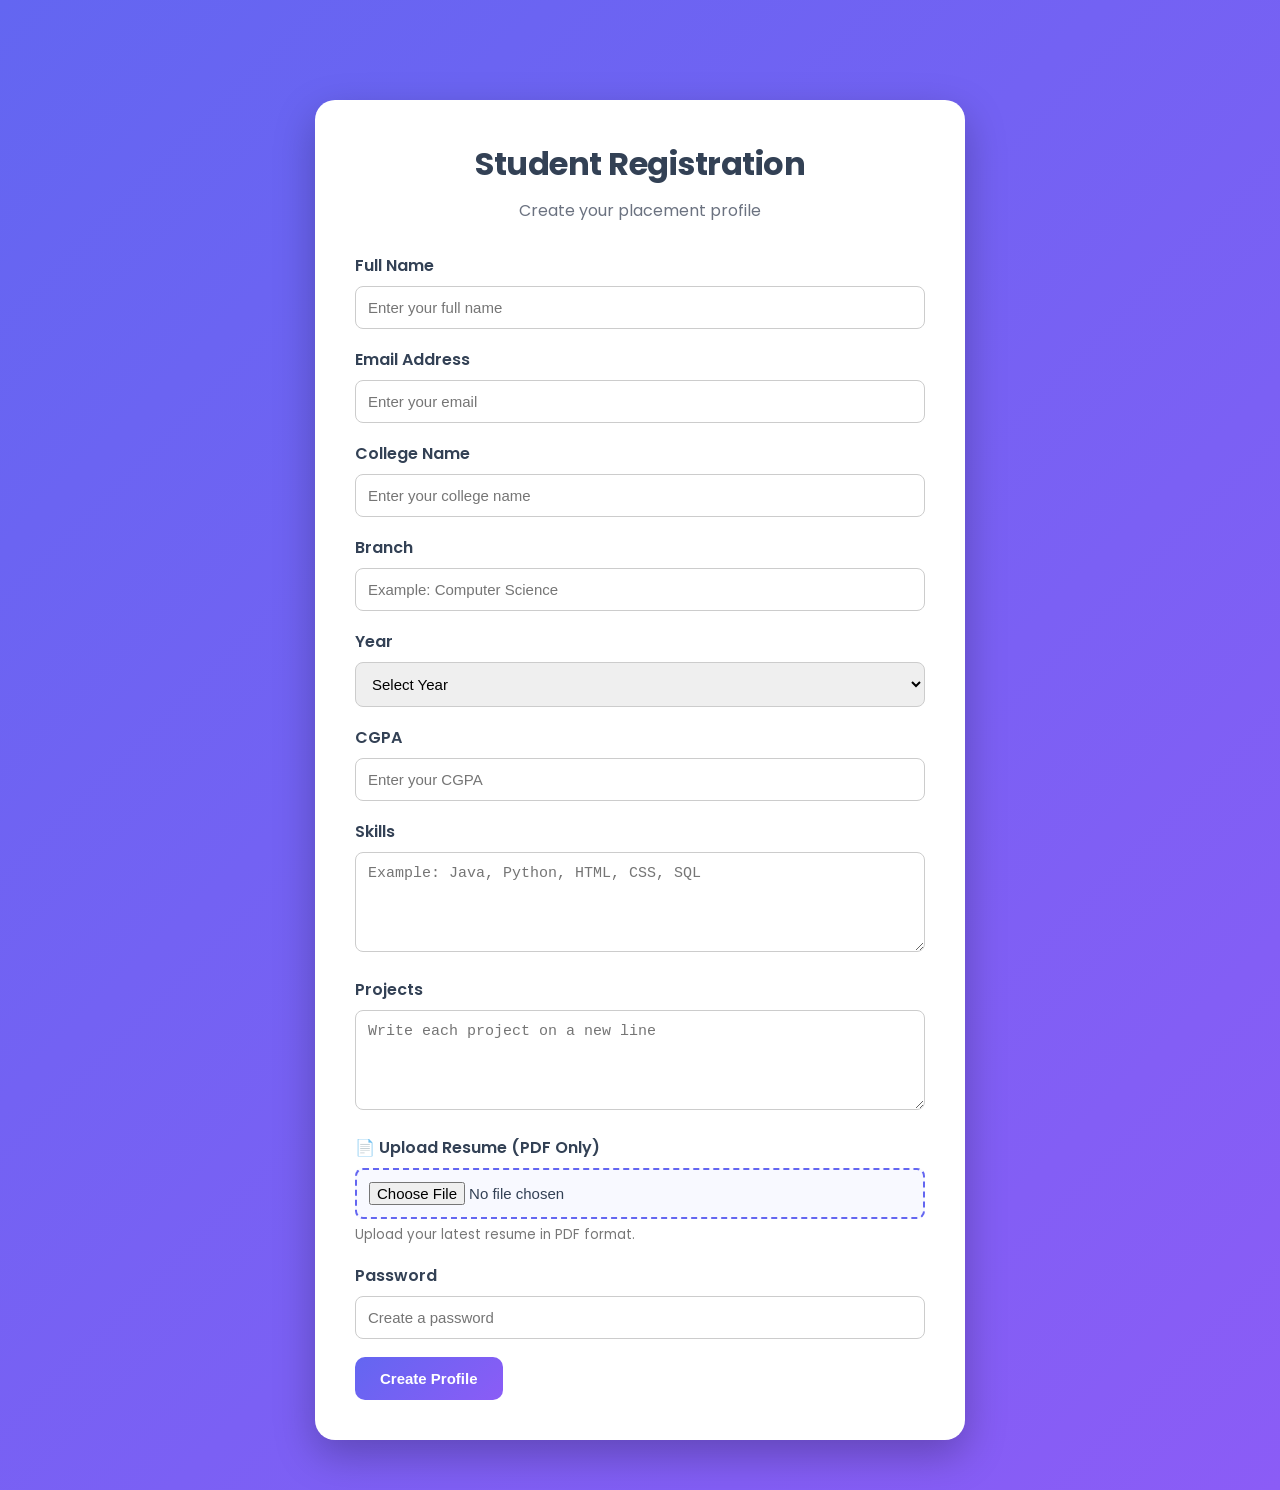
<file: templates/register.html>
<!DOCTYPE html>
<html lang="en">

<head>
    <meta charset="UTF-8">
    <meta name="viewport" content="width=device-width, initial-scale=1.0">

    <title>Student Registration - PlaceMate AI</title>

    <link rel="stylesheet" href="/static/css/style.css">
</head>

<body>

    <div class="form-page">

        <div class="form-container">

            <h1>Student Registration</h1>

            <p class="subtitle">
                Create your placement profile
            </p>

            <form action="/register" method="POST" enctype="multipart/form-data">

                <div class="form-group">
                    <label>Full Name</label>

                    <input
                        type="text"
                        name="name"
                        placeholder="Enter your full name"
                        required>
                </div>


                <div class="form-group">
                    <label>Email Address</label>

                    <input
                        type="email"
                        name="email"
                        placeholder="Enter your email"
                        required>
                </div>


                <div class="form-group">
                    <label>College Name</label>

                    <input
                        type="text"
                        name="college"
                        placeholder="Enter your college name"
                        required>
                </div>


                <div class="form-group">
                    <label>Branch</label>

                    <input
                        type="text"
                        name="branch"
                        placeholder="Example: Computer Science"
                        required>
                </div>


                <div class="form-group">
                    <label>Year</label>

                    <select name="year" required>

                        <option value="">
                            Select Year
                        </option>

                        <option value="1st Year">
                            1st Year
                        </option>

                        <option value="2nd Year">
                            2nd Year
                        </option>

                        <option value="3rd Year">
                            3rd Year
                        </option>

                        <option value="4th Year">
                            4th Year
                        </option>

                    </select>
                </div>


                <div class="form-group">
                    <label>CGPA</label>

                    <input
                        type="number"
                        name="cgpa"
                        step="0.01"
                        min="0"
                        max="10"
                        placeholder="Enter your CGPA"
                        required>
                </div>


                <div class="form-group">
                    <label>Skills</label>

                    <textarea
                        name="skills"
                        placeholder="Example: Java, Python, HTML, CSS, SQL"
                        required></textarea>
                </div>


                <div class="form-group">
                    <label>Projects</label>

                    <textarea
                        name="projects"
                        placeholder="Write each project on a new line"
                        required></textarea>
                </div>
                <div class="form-group">

    <label for="resume">
        📄 Upload Resume (PDF Only)
    </label>

    <input
        type="file"
        id="resume"
        name="resume"
        accept=".pdf"
    >

    <small>
        Upload your latest resume in PDF format.
    </small>

</div>
<div class="form-group">

    <label>Password</label>

    <input
        type="password"
        name="password"
        placeholder="Create a password"
        required
    >

</div>


                <button type="submit" class="btn">
                    Create Profile
                </button>

            </form>

        </div>

    </div>

</body>

</html>
</file>
<file: static/css/style.css>
/* =========================================
   PLACEMATE AI - COMPLETE GLOBAL CSS
========================================= */

@import url('https://fonts.googleapis.com/css2?family=Poppins:wght@300;400;500;600;700&display=swap');

/* =========================================
   RESET & ROOT
========================================= */

* {
    margin: 0;
    padding: 0;
    box-sizing: border-box;
}

:root {
    --primary: #667eea;
    --secondary: #764ba2;
    --blue: #2563eb;
    --purple: #7c3aed;
    --dark: #1f2937;
    --text: #374151;
    --light-text: #6b7280;
    --white: #ffffff;
    --background: #f4f6fb;
    --success: #16a34a;
    --danger: #dc2626;
}

html {
    scroll-behavior: smooth;
}

body {
    font-family: 'Poppins', Arial, sans-serif;
    background: var(--background);
    color: var(--text);
    min-height: 100vh;
    overflow-x: hidden;
    animation: pageLoad 0.5s ease-in-out;
}

@keyframes pageLoad {
    from {
        opacity: 0;
    }

    to {
        opacity: 1;
    }
}

/* =========================================
   GLOBAL
========================================= */

.container {
    width: 90%;
    max-width: 1200px;
    margin: auto;
}

section {
    width: 100%;
}

h1,
h2,
h3 {
    letter-spacing: -0.5px;
}

/* =========================================
   BUTTON SYSTEM
========================================= */

.btn {
    display: inline-flex;
    justify-content: center;
    align-items: center;
    gap: 8px;

    padding: 13px 25px;
    border: none;
    border-radius: 10px;

    background: linear-gradient(
        135deg,
        var(--primary),
        var(--secondary)
    );

    color: white;
    text-decoration: none;
    font-size: 15px;
    font-weight: 600;
    cursor: pointer;

    transition: all 0.3s ease;
}

.btn:hover {
    transform: translateY(-3px);
    box-shadow: 0 10px 25px rgba(102,126,234,0.35);
}

/* =========================================
   NAVBAR
========================================= */

.navbar {
    position: fixed;
    top: 0;
    left: 0;

    width: 100%;
    z-index: 1000;

    background: rgba(255,255,255,0.12);
    backdrop-filter: blur(15px);

    border-bottom: 1px solid rgba(255,255,255,0.15);
}

.nav-container {
    width: 90%;
    max-width: 1200px;
    margin: auto;

    padding: 16px 0;

    display: flex;
    justify-content: space-between;
    align-items: center;
}

.nav-logo {
    color: white;
    font-size: 22px;
    font-weight: 700;
    text-decoration: none;
}

.nav-links {
    display: flex;
    align-items: center;
    gap: 28px;
}

.nav-links a {
    color: white;
    text-decoration: none;
    font-size: 15px;
    font-weight: 500;
    transition: 0.3s;
}

.nav-links a:hover {
    opacity: 0.75;
}

.nav-register {
    background: white;
    color: var(--primary) !important;
    padding: 10px 18px;
    border-radius: 8px;
}

/* =========================================
   HOME HERO
========================================= */

.hero {
    min-height: 100vh;
    width: 100%;

    display: flex;
    justify-content: center;
    align-items: center;

    text-align: center;
    padding: 100px 20px 50px;

    background: linear-gradient(
        135deg,
        #667eea 0%,
        #764ba2 100%
    );
}

.hero-content {
    width: 100%;
    max-width: 850px;
    color: white;
    padding: 40px 20px;
}

.rocket {
    font-size: 65px;
    margin-bottom: 15px;
    animation: floating 3s ease-in-out infinite;
}

.hero-content h1 {
    font-size: 56px;
    color: white;
    margin-bottom: 15px;
}

.hero-content h2 {
    font-size: 25px;
    color: white;
    font-weight: 500;
    margin-bottom: 20px;
}

.hero-content > p {
    max-width: 700px;
    margin: auto;

    font-size: 18px;
    line-height: 1.8;
    color: white;
}

/* HERO BUTTONS */

.hero-buttons {
    margin-top: 35px;

    display: flex;
    justify-content: center;
    gap: 15px;
    flex-wrap: wrap;
}

.hero .btn {
    min-width: 150px;
    background: white;
    color: var(--primary);
}

.secondary-btn {
    background: transparent !important;
    color: white !important;
    border: 2px solid white !important;
}

.secondary-btn:hover {
    background: white !important;
    color: var(--primary) !important;
}

/* HERO FEATURES */

.hero-features {
    margin-top: 60px;

    display: grid;
    grid-template-columns: repeat(auto-fit, minmax(150px, 1fr));
    gap: 20px;
}

.feature {
    padding: 20px;
    border-radius: 15px;

    background: rgba(255,255,255,0.12);
    border: 1px solid rgba(255,255,255,0.2);

    transition: 0.3s;
}

.feature:hover {
    transform: translateY(-8px);
    background: rgba(255,255,255,0.2);
}

.feature span {
    display: block;
    font-size: 30px;
    margin-bottom: 10px;
}

.feature p {
    color: white;
    font-size: 14px;
}

/* =========================================
   HOW IT WORKS
========================================= */

.how-it-works {
    padding: 100px 20px;
    background: #f8fafc;
}

.section-container {
    max-width: 1200px;
    margin: auto;
}

.section-heading {
    max-width: 700px;
    margin: auto;
    margin-bottom: 60px;
    text-align: center;
}

.section-tag {
    display: inline-block;
    color: var(--primary);
    font-size: 13px;
    font-weight: 700;
    letter-spacing: 2px;
    margin-bottom: 15px;
}

.section-heading h2 {
    font-size: 38px;
    margin-bottom: 15px;
}

.section-heading p {
    color: var(--light-text);
    font-size: 17px;
    line-height: 1.7;
}

.steps-container {
    display: grid;
    grid-template-columns: repeat(4, 1fr);
    gap: 25px;
}

.work-step {
    position: relative;

    background: white;
    padding: 35px 25px;
    text-align: center;

    border-radius: 18px;

    box-shadow: 0 10px 30px rgba(0,0,0,0.07);

    transition: 0.3s;
}

.work-step:hover {
    transform: translateY(-10px);
    box-shadow: 0 20px 40px rgba(102,126,234,0.18);
}

.step-icon {
    width: 70px;
    height: 70px;

    margin: auto;
    margin-bottom: 20px;

    display: flex;
    justify-content: center;
    align-items: center;

    font-size: 32px;
    border-radius: 50%;

    background: linear-gradient(
        135deg,
        var(--primary),
        var(--secondary)
    );
}

.step-number {
    position: absolute;
    top: 15px;
    right: 18px;

    color: var(--primary);
    font-weight: bold;
}

.work-step h3 {
    margin-bottom: 12px;
}

.work-step p {
    color: var(--light-text);
    font-size: 14px;
    line-height: 1.6;
}

/* =========================================
   ABOUT SECTION
========================================= */

.about-section {
    padding: 100px 20px;
    background: white;
}

.about-container {
    max-width: 1100px;
    margin: auto;

    display: grid;
    grid-template-columns: 1fr 1fr;
    gap: 80px;

    align-items: center;
}

.about-text h2 {
    font-size: 38px;
    line-height: 1.3;
    margin-bottom: 20px;
}

.about-text p {
    color: var(--light-text);
    line-height: 1.8;
    margin-bottom: 15px;
}

.about-points {
    margin: 25px 0;

    display: grid;
    grid-template-columns: 1fr 1fr;
    gap: 15px;
}

.about-btn {
    display: inline-block;
    padding: 13px 25px;

    color: white;
    text-decoration: none;

    border-radius: 10px;

    background: linear-gradient(
        135deg,
        var(--primary),
        var(--secondary)
    );
}

.about-visual {
    min-height: 380px;

    display: flex;
    flex-direction: column;
    justify-content: center;
    align-items: center;

    text-align: center;
    color: white;

    border-radius: 25px;

    background: linear-gradient(
        135deg,
        var(--primary),
        var(--secondary)
    );
}

.ai-circle {
    width: 130px;
    height: 130px;

    display: flex;
    justify-content: center;
    align-items: center;

    background: white;
    border-radius: 50%;

    font-size: 65px;
    margin-bottom: 25px;

    animation: floating 3s ease-in-out infinite;
}

.about-visual h3 {
    color: white;
    font-size: 28px;
}

.about-visual p {
    max-width: 280px;
}

/* =========================================
   CONTACT
========================================= */

.contact-section {
    padding: 100px 20px;

    background: linear-gradient(
        135deg,
        var(--primary),
        var(--secondary)
    );
}

.contact-container {
    max-width: 900px;
    margin: auto;
    text-align: center;
    color: white;
}

.contact-content h2 {
    color: white;
    font-size: 42px;
    margin-bottom: 20px;
}

.contact-content p {
    max-width: 700px;
    margin: auto;

    font-size: 17px;
    line-height: 1.8;
}

.contact-btn {
    display: inline-block;
    margin-top: 30px;
    padding: 15px 30px;

    background: white;
    color: var(--primary);

    text-decoration: none;
    font-weight: 700;

    border-radius: 10px;
}

/* =========================================
   FOOTER
========================================= */

.footer {
    background: #111827;
    color: white;
    padding: 60px 20px 0;
}

.footer-container {
    max-width: 1100px;
    margin: auto;

    display: flex;
    justify-content: space-between;
    gap: 50px;

    padding-bottom: 50px;
}

.footer-brand {
    max-width: 400px;
}

.footer-brand h2,
.footer-column h3 {
    color: white;
}

.footer-brand p,
.footer-column a {
    color: #9ca3af;
}

.footer-links {
    display: flex;
    gap: 70px;
}

.footer-column {
    display: flex;
    flex-direction: column;
    gap: 12px;
}

.footer-column a {
    text-decoration: none;
}

.footer-column a:hover {
    color: white;
}

.footer-bottom {
    max-width: 1100px;
    margin: auto;

    border-top: 1px solid #374151;
    padding: 20px;

    display: flex;
    justify-content: space-between;

    color: #9ca3af;
    font-size: 14px;
}

/* =========================================
   REGISTER PAGE
========================================= */

.form-page {
    min-height: 100vh;

    display: flex;
    justify-content: center;
    align-items: flex-start;

    padding: 100px 20px 50px;

    background: linear-gradient(
        135deg,
        var(--primary),
        var(--secondary)
    );
}

.form-container {
    width: 650px;
    max-width: 100%;

    background: white;
    padding: 40px;

    border-radius: 20px;

    box-shadow: 0 15px 40px rgba(0,0,0,0.25);
}

.form-container h1 {
    text-align: center;
    margin-bottom: 10px;
}

.subtitle {
    text-align: center;
    color: var(--light-text);
    margin-bottom: 30px;
}

.form-group {
    margin-bottom: 18px;
}

.form-group label {
    display: block;
    font-weight: 600;
    margin-bottom: 8px;
}

.form-group input,
.form-group select,
.form-group textarea {
    width: 100%;
    padding: 12px;

    border: 1px solid #ccc;
    border-radius: 8px;

    font-size: 15px;
    outline: none;

    transition: all 0.25s ease;
}

.form-group input:focus,
.form-group select:focus,
.form-group textarea:focus {
    border-color: var(--primary);
    box-shadow: 0 0 0 3px rgba(102,126,234,0.1);
}

.form-group textarea {
    min-height: 100px;
    resize: vertical;
}

.form-group input[type="file"] {
    background: #f8f9ff;
    border: 2px dashed var(--primary);
}

.form-group small {
    display: block;
    margin-top: 6px;
    color: #777;
}

/* =========================================
   LOGIN PAGE
========================================= */

.login-page {
    min-height: 100vh;
    width: 100%;

    display: flex;
    justify-content: center;
    align-items: center;

    padding: 100px 20px 40px;

    background: linear-gradient(
        135deg,
        #667eea,
        #764ba2
    );
}

.login-container {
    width: 100%;
    max-width: 1000px;
    min-height: 580px;

    margin: 0 auto;

    display: grid;
    grid-template-columns: 1fr 1fr;

    overflow: hidden;
    border-radius: 25px;

    background: white;

    box-shadow: 0 20px 60px rgba(0,0,0,0.25);
}

/* LEFT LOGIN */

.login-info {
    padding: 60px;

    display: flex;
    flex-direction: column;
    justify-content: center;

    color: white;

    background: linear-gradient(
        135deg,
        #2563eb,
        #7c3aed
    );
}

.login-info h1 {
    color: white;
    font-size: 42px;
    margin-bottom: 20px;
}

.login-info p {
    color: #e2e8f0;
    line-height: 1.7;
}

/* LOGIN FEATURES */

.login-features {
    margin-top: 30px;
}

.feature-item {
    color: white;
    margin: 15px 0;
}

/* RIGHT LOGIN */

.login-box {
    background: white;
    color: #1f2937;

    padding: 60px;

    display: flex;
    flex-direction: column;
    justify-content: center;
}

.login-box h2 {
    color: #1f2937;
    font-size: 32px;
    margin-bottom: 10px;
}

.login-icon {
    font-size: 45px;
    margin-bottom: 15px;
}

.input-group {
    margin-bottom: 20px;
}

.input-group label {
    display: block;
    color: #374151;
    font-weight: 600;
    margin-bottom: 8px;
}

.input-group input {
    width: 100%;
    padding: 14px 16px;

    border: 1px solid #d1d5db;
    border-radius: 10px;

    font-size: 15px;
    background: white;
}

.input-group input:focus {
    outline: none;
    border-color: #667eea;

    box-shadow: 0 0 0 3px
        rgba(102,126,234,0.15);
}

.login-btn {
    width: 100%;
    padding: 15px;

    border: none;
    border-radius: 10px;

    background: linear-gradient(
        135deg,
        var(--blue),
        var(--purple)
    );

    color: white;
    font-size: 16px;
    font-weight: bold;

    cursor: pointer;
    transition: 0.3s;
}

.login-btn:hover {
    transform: translateY(-3px);
    box-shadow: 0 10px 25px rgba(37,99,235,0.3);
}

.register-link,
.register-text {
    text-align: center;
    margin-top: 25px;
    color: #64748b;
}

.register-link a,
.register-text a {
    color: var(--blue);
    font-weight: bold;
    text-decoration: none;
}

/* =========================================
   DASHBOARD
========================================= */

.dashboard-container {
    width: 90%;
    max-width: 1200px;

    min-height: 100vh;
    margin: auto;
    padding: 100px 0 50px;
}

.dashboard-header {
    display: flex;
    justify-content: space-between;
    align-items: center;

    padding: 25px 30px;
    margin-bottom: 25px;

    border-radius: 20px;

    color: white;

    background: linear-gradient(
        135deg,
        var(--blue),
        var(--purple)
    );
}

.dashboard-header h1 {
    color: white;
    font-size: 34px;
}

.dashboard-header p {
    color: rgba(255,255,255,0.9);
}

.home-btn {
    text-decoration: none;

    background: white;
    color: var(--blue);

    padding: 11px 20px;
    border-radius: 10px;

    font-weight: bold;
}

/* CARDS */

.welcome-card,
.analysis-card,
.profile-card,
.resume-score-card {
    background: white;

    padding: 25px;
    border-radius: 18px;

    border: 1px solid rgba(0,0,0,0.04);
    box-shadow: 0 8px 25px rgba(0,0,0,0.08);

    transition: all 0.3s ease;
}

.welcome-card {
    margin-bottom: 25px;
}

.analysis-card:hover,
.profile-card:hover,
.resume-score-card:hover {
    transform: translateY(-5px);
    box-shadow: 0 15px 35px rgba(0,0,0,0.12);
}

/* SCORE CARD */

.score-card {
    display: flex;
    justify-content: space-between;
    align-items: center;
    gap: 40px;

    padding: 35px;
    margin-bottom: 25px;

    color: white;

    border-radius: 20px;

    background: linear-gradient(
        135deg,
        #1e3a8a,
        var(--purple)
    );
}

.score-left {
    text-align: center;
    min-width: 280px;
}

.score-circle {
    width: 160px;
    height: 160px;

    margin: 15px auto;

    display: flex;
    justify-content: center;
    align-items: center;

    border-radius: 50%;

    background: white;
    color: var(--blue);

    font-size: 45px;
    font-weight: bold;

    box-shadow: 0 10px 30px rgba(255,255,255,0.25);

    transition: transform 0.3s ease;
}

.score-circle:hover {
    transform: scale(1.05);
}

.score-info {
    flex: 1;
}

.score-info h3 {
    color: white;
    font-size: 26px;
    margin-bottom: 15px;
}

.score-info p {
    line-height: 1.7;
}

/* =========================================
   PERFORMANCE STATISTICS
========================================= */

.performance-stats {
    display: grid;
    grid-template-columns: repeat(4, 1fr);
    gap: 20px;
    margin: 25px 0;
}

.stat-card {
    background: white;
    padding: 22px;
    border-radius: 16px;

    box-shadow: 0 8px 25px rgba(0,0,0,0.07);
    border: 1px solid #eef2f7;

    transition: 0.3s;
}

.stat-card:hover {
    transform: translateY(-6px);
    box-shadow: 0 15px 35px rgba(99,102,241,0.12);
}

.stat-icon {
    font-size: 28px;
    margin-bottom: 12px;
}

.stat-card h3 {
    font-size: 14px;
    color: #64748b;
    margin-bottom: 8px;
}

.stat-card .stat-value {
    font-size: 28px;
    font-weight: 700;
    color: #1e293b;
}

/* =========================================
   DASHBOARD GRID
========================================= */

.dashboard-grid {
    display: grid;
    grid-template-columns: repeat(2, 1fr);
    gap: 25px;
}

.analysis-card h2 {
    color: #1e40af;
    margin-bottom: 18px;
}

/* SKILLS */

.skills-display {
    display: flex;
    flex-wrap: wrap;
    gap: 10px;
}

.skill-tag {
    background: #dbeafe;
    color: #1d4ed8;

    padding: 9px 14px;
    border-radius: 20px;

    font-size: 14px;
    font-weight: bold;
}

/* ROLES */

.role-container {
    display: flex;
    flex-wrap: wrap;
    gap: 10px;
}

.role-badge {
    padding: 10px 15px;
    border-radius: 25px;

    color: white;

    font-size: 14px;
    font-weight: bold;

    background: linear-gradient(
        135deg,
        var(--blue),
        var(--purple)
    );
}

/* SKILL GAP */

.skill-gap {
    background: #fee2e2;
    color: var(--danger);

    padding: 12px 15px;
    margin-bottom: 10px;

    border-radius: 10px;
}

.no-gap {
    background: #dcfce7;
    color: var(--success);

    padding: 15px;
    border-radius: 10px;
}

/* PROFILE */

.profile-row {
    display: flex;
    justify-content: space-between;

    padding: 12px 0;

    border-bottom: 1px solid #e2e8f0;
}

.profile-row span {
    color: var(--light-text);
}

/* PROJECT */

.projects-text {
    padding: 15px;

    background: #f8fafc;
    border-left: 4px solid var(--purple);

    border-radius: 10px;

    line-height: 1.7;
    white-space: pre-line;
}

/* =========================================
   RESUME SCORE
========================================= */

.resume-score-header {
    display: flex;
    justify-content: space-between;
    align-items: center;
}

.resume-score {
    font-size: 28px;
    font-weight: bold;
    color: var(--purple);
}

.resume-progress {
    width: 100%;
    height: 14px;

    margin: 20px 0;

    background: #e5e7eb;
    border-radius: 20px;

    overflow: hidden;
}

.resume-progress-bar {
    height: 100%;

    background: linear-gradient(
        90deg,
        var(--primary),
        #8b5cf6
    );

    border-radius: 20px;

    animation: progressAnimation 1.5s ease-in-out;
}

@keyframes progressAnimation {
    from {
        width: 0 !important;
    }
}

.resume-suggestions {
    list-style: none;
    margin-top: 15px;
}

.resume-suggestions li {
    padding: 12px;
    margin-bottom: 10px;

    background: #f8f9ff;

    border-left: 4px solid var(--primary);
    border-radius: 8px;
}

/* =========================================
   ROADMAP
========================================= */

.roadmap-card,
.placement-plan-card,
.interview-card {
    grid-column: span 2;
}

.roadmap-role {
    margin-top: 20px;
}

.roadmap-steps {
    display: flex;
    flex-direction: column;
    gap: 12px;
}

.roadmap-step {
    display: flex;
    align-items: center;
    gap: 15px;

    padding: 14px 18px;

    background: #f5f7ff;

    border-left: 5px solid var(--purple);
    border-radius: 12px;

    transition: 0.3s;
}

.roadmap-step:hover {
    transform: translateX(8px);
}

.step-text {
    font-size: 16px;
    font-weight: 500;
}

/* =========================================
   30 DAY PLACEMENT PLAN
========================================= */

.plan-focus {
    padding: 15px;
    margin-bottom: 20px;

    background: #eef4ff;
    border-radius: 10px;

    font-weight: 600;
}

.plan-grid {
    display: grid;
    grid-template-columns: repeat(2, 1fr);
    gap: 12px;
}

.plan-day {
    display: flex;
    align-items: center;
    gap: 12px;

    padding: 14px;

    background: #f8f9fc;
    border: 1px solid #e5e7eb;
    border-radius: 12px;

    transition: 0.3s;
}

.plan-day:hover {
    transform: translateY(-3px);
}

.plan-day-number {
    min-width: 38px;
    height: 38px;

    display: flex;
    justify-content: center;
    align-items: center;

    background: var(--blue);
    color: white;

    border-radius: 50%;
    font-weight: bold;
}

.plan-text {
    font-size: 14px;
    line-height: 1.4;
}

.plan-day.completed {
    opacity: 0.65;
    background: #eafaf1;
}

.plan-day.completed .plan-text {
    text-decoration: line-through;
}

.day-checkbox {
    width: 18px;
    height: 18px;
    cursor: pointer;
}

/* =========================================
   INTERVIEW QUESTIONS
========================================= */

.interview-question {
    padding: 18px;
    margin-bottom: 15px;

    background: #f7f8fc;

    border-left: 4px solid #5b5bd6;
    border-radius: 10px;

    transition: 0.3s;
}

.interview-question:hover {
    transform: translateY(-3px);
}

.question-skill {
    display: inline-block;

    padding: 5px 12px;
    margin-bottom: 8px;

    background: #5b5bd6;
    color: white;

    border-radius: 15px;

    font-size: 13px;
    font-weight: bold;
}

.interview-btn,
.answer-btn {
    display: inline-block;

    padding: 12px 22px;

    background: var(--purple);
    color: white;

    text-decoration: none;
    border-radius: 8px;

    font-weight: 600;
}

/* =========================================
   INTERVIEW ANSWER
========================================= */

.interview-answer-card {
    max-width: 900px;
    margin: 100px auto 40px;

    padding: 35px;

    background: white;
    border-radius: 20px;

    box-shadow: 0 8px 25px rgba(0,0,0,0.08);
}

.question-box {
    padding: 25px;
    margin: 20px 0 35px;

    background: #f1f3f9;

    border-left: 5px solid #5b5bd6;
    border-radius: 10px;

    font-size: 20px;
    line-height: 1.6;
}

.answer-box {
    padding: 25px;
    margin: 20px 0 30px;

    background: #f8f9fc;

    border-left: 5px solid var(--success);
    border-radius: 10px;

    font-size: 18px;
    line-height: 1.8;
}

/* =========================================
   ALERT MESSAGES
========================================= */

.alert,
.error-message,
.success-message {
    padding: 12px 16px;
    border-radius: 10px;
    margin-bottom: 20px;
    font-size: 14px;
}

.error-message {
    background: #fee2e2;
    color: #b91c1c;
    border-left: 4px solid #dc2626;
}

.success-message {
    background: #dcfce7;
    color: #15803d;
    border-left: 4px solid #16a34a;
}

/* =========================================
   LOADING SPINNER
========================================= */

.loading-spinner {
    width: 40px;
    height: 40px;

    border: 4px solid #e5e7eb;
    border-top: 4px solid var(--primary);

    border-radius: 50%;

    animation: spin 1s linear infinite;
    margin: 20px auto;
}

@keyframes spin {
    100% {
        transform: rotate(360deg);
    }
}

/* =========================================
   EMPTY STATE
========================================= */

.empty-state {
    text-align: center;
    padding: 40px 20px;
    color: var(--light-text);
}

.empty-state .empty-icon {
    font-size: 50px;
    margin-bottom: 15px;
}

/* =========================================
   ANIMATIONS
========================================= */

@keyframes floating {
    0% {
        transform: translateY(0);
    }

    50% {
        transform: translateY(-15px);
    }

    100% {
        transform: translateY(0);
    }
}

.fade-in {
    animation: fadeIn 0.6s ease-in-out;
}

@keyframes fadeIn {
    from {
        opacity: 0;
        transform: translateY(20px);
    }

    to {
        opacity: 1;
        transform: translateY(0);
    }
}

.reveal {
    opacity: 0;
    transform: translateY(50px);
    transition: all 0.8s ease;
}

.reveal.active {
    opacity: 1;
    transform: translateY(0);
}

.reveal-left {
    opacity: 0;
    transform: translateX(-60px);
    transition: all 0.8s ease;
}

.reveal-left.active {
    opacity: 1;
    transform: translateX(0);
}

.reveal-right {
    opacity: 0;
    transform: translateX(60px);
    transition: all 0.8s ease;
}

.reveal-right.active {
    opacity: 1;
    transform: translateX(0);
}

/* =========================================
   CUSTOM SCROLLBAR
========================================= */

::-webkit-scrollbar {
    width: 8px;
}

::-webkit-scrollbar-track {
    background: #f1f5f9;
}

::-webkit-scrollbar-thumb {
    background: linear-gradient(
        var(--primary),
        var(--secondary)
    );

    border-radius: 10px;
}

/* =========================================
   TABLET RESPONSIVE
========================================= */

@media (max-width: 900px) {

    .steps-container {
        grid-template-columns: repeat(2, 1fr);
    }

    .about-container {
        grid-template-columns: 1fr;
        gap: 40px;
    }

    .performance-stats {
        grid-template-columns: repeat(2, 1fr);
    }
}

/* =========================================
   MOBILE RESPONSIVE
========================================= */

@media (max-width: 768px) {

    .nav-container {
        padding: 15px 0;
    }

    .nav-logo {
        font-size: 18px;
    }

    .nav-links {
        gap: 12px;
    }

    .nav-links a:not(.nav-register) {
        display: none;
    }

    .hero-content h1 {
        font-size: 40px;
    }

    .hero-content h2 {
        font-size: 20px;
    }

    .hero-content > p {
        font-size: 16px;
    }

    .hero-features {
        grid-template-columns: repeat(2, 1fr);
    }

    /* Dashboard */

    .dashboard-container {
        width: 94%;
    }

    .dashboard-header {
        flex-direction: column;
        align-items: flex-start;
        gap: 15px;
    }

    .dashboard-header h1 {
        font-size: 26px;
    }

    .score-card {
        flex-direction: column;
        text-align: center;
    }

    .score-circle {
        width: 130px;
        height: 130px;
        font-size: 36px;
    }

    .dashboard-grid {
        grid-template-columns: 1fr;
    }

    .roadmap-card,
    .placement-plan-card,
    .interview-card {
        grid-column: span 1;
    }

    .plan-grid {
        grid-template-columns: 1fr;
    }

    .analysis-card,
    .profile-card,
    .resume-score-card {
        padding: 20px;
    }

    /* Login */

    .login-page {
        padding: 30px 15px;
        align-items: flex-start;
    }

    .login-container {
        grid-template-columns: 1fr;
        min-height: auto;
    }

    .login-info {
        padding: 45px 30px;
    }

    .login-box {
        padding: 40px 30px;
    }

    .login-info h1 {
        font-size: 32px;
    }

    /* Footer */

    .footer-container {
        flex-direction: column;
    }

    .footer-bottom {
        flex-direction: column;
        text-align: center;
        gap: 10px;
    }
}

@media (max-width: 600px) {

    .steps-container {
        grid-template-columns: 1fr;
    }

    .section-heading h2,
    .about-text h2 {
        font-size: 30px;
    }

    .about-points {
        grid-template-columns: 1fr;
    }

    .about-visual {
        min-height: 300px;
    }

    .form-container {
        padding: 30px 20px;
    }
}

@media (max-width: 500px) {

    .performance-stats {
        grid-template-columns: 1fr;
    }
}

@media (max-width: 480px) {

    .hero-content h1 {
        font-size: 34px;
    }

    .hero-features {
        grid-template-columns: 1fr;
    }

    .hero-buttons {
        flex-direction: column;
        align-items: center;
    }

    .hero .btn {
        width: 100%;
    }

    .footer-links {
        flex-direction: column;
        gap: 30px;
    }

    .contact-content h2 {
        font-size: 28px;
    }

    .question-box,
    .answer-box {
        font-size: 16px;
        padding: 18px;
    }
}
/* ========================================
   AI PLACEMENT PREDICTION
======================================== */

.placement-prediction-card {
    grid-column: span 2;
}

.prediction-score {
    text-align: center;
    margin: 25px 0;
}

.prediction-score span {
    display: block;
    font-size: 52px;
    font-weight: bold;
    color: #6366f1;
}

.prediction-score small {
    color: #777;
    font-size: 14px;
}

.prediction-level {
    text-align: center;
    margin-bottom: 10px;
    color: #22c55e;
}

.prediction-text {
    text-align: center;
    font-size: 16px;
    margin-bottom: 25px;
}

.prediction-section {
    margin-top: 20px;
}

.prediction-section h3 {
    margin-bottom: 10px;
}

.prediction-section ul {
    list-style: none;
    padding: 0;
}

.prediction-section li {
    padding: 10px;
    margin-bottom: 8px;
    border-radius: 8px;
}

.strength-item {
    background: #ecfdf5;
}

.risk-item {
    background: #fff7ed;
}

.interview-score-info {
    margin-top: 20px;
    padding: 15px;
    text-align: center;
    border-radius: 10px;
    background: #f1f5f9;
}

/* Mobile Responsive */

@media (max-width: 768px) {

    .placement-prediction-card {
        grid-column: span 1;
    }

    .prediction-score span {
        font-size: 42px;
    }

}
/* =========================================
   AI PLACEMENT PREDICTION
========================================= */

.placement-prediction-card {
    grid-column: span 2;
}


.prediction-score {
    margin: 20px 0;
    text-align: center;
    padding: 25px;
    border-radius: 15px;
    background: linear-gradient(
        135deg,
        #667eea,
        #764ba2
    );
    color: white;
}


.prediction-score span {
    display: block;
    font-size: 42px;
    font-weight: bold;
}


.prediction-score small {
    font-size: 15px;
    opacity: 0.9;
}


.prediction-level {
    text-align: center;
    margin-bottom: 15px;
    color: #667eea;
}


.prediction-text {
    text-align: center;
    line-height: 1.6;
    color: #555;
}


.prediction-section {
    margin-top: 25px;
}


.prediction-section h3 {
    margin-bottom: 12px;
}


.prediction-section ul {
    list-style: none;
    padding: 0;
}


.prediction-section li {
    padding: 10px;
    margin-bottom: 8px;
    border-radius: 8px;
}


.strength-item {
    background: #e8f8ee;
    color: #198754;
}


.risk-item {
    background: #fff3cd;
    color: #856404;
}


.interview-score-info {
    margin-top: 25px;
    padding: 15px;
    text-align: center;
    border-radius: 10px;
    background: #f1f3f5;
    font-size: 16px;
}


.interview-score-info strong {
    color: #667eea;
    font-size: 18px;
}


/* =========================================
   MOBILE RESPONSIVE
========================================= */

@media (max-width: 768px) {

    .placement-prediction-card {
        grid-column: span 1;
    }

    .prediction-score span {
        font-size: 35px;
    }

}
/* =========================================
   STEP 30 - PLACEMENT ANALYTICS DASHBOARD
========================================= */

.placement-analytics {
    margin: 30px 0;
}


.analytics-header {
    margin-bottom: 20px;
}


.analytics-header h2 {
    font-size: 26px;
    margin-bottom: 8px;
}


.analytics-header p {
    color: #666;
}


.analytics-cards {

    display: grid;

    grid-template-columns:
        repeat(4, 1fr);

    gap: 18px;

}


.analytics-card {

    background: white;

    border-radius: 15px;

    padding: 20px;

    display: flex;

    align-items: center;

    gap: 15px;

    box-shadow:
        0 5px 20px
        rgba(0,0,0,0.08);

    transition: 0.3s;

}


.analytics-card:hover {

    transform:
        translateY(-5px);

}


.analytics-icon {

    width: 55px;

    height: 55px;

    display: flex;

    align-items: center;

    justify-content: center;

    font-size: 28px;

    border-radius: 12px;

    background:
        linear-gradient(
            135deg,
            #667eea,
            #764ba2
        );

}


.analytics-card span {

    font-size: 14px;

    color: #777;

}


.analytics-card h2 {

    margin-top: 5px;

    font-size: 26px;

    color: #333;

}


/* =========================================
   RESPONSIVE
========================================= */

@media (max-width: 1000px) {

    .analytics-cards {

        grid-template-columns:
            repeat(2, 1fr);

    }

}


@media (max-width: 600px) {

    .analytics-cards {

        grid-template-columns:
            1fr;

    }

}
/* =========================================
   PROFESSIONAL UI POLISH - PLACEMATE AI
========================================= */

:root {
    --primary: #6366f1;
    --secondary: #8b5cf6;
    --success: #22c55e;
    --warning: #f59e0b;
    --danger: #ef4444;
    --dark: #0f172a;
    --text: #334155;
    --light: #f8fafc;
    --border: #e2e8f0;
}


/* Smooth page */

* {
    box-sizing: border-box;
}

html {
    scroll-behavior: smooth;
}

body {
    background: linear-gradient(135deg, #f8fafc, #eef2ff);
    color: var(--text);
}


/* Dashboard */

.dashboard-container {
    max-width: 1400px;
    margin: auto;
    padding: 30px;
}


/* Header */

.dashboard-header {
    background: linear-gradient(
        135deg,
        #4f46e5,
        #7c3aed
    );

    border-radius: 18px;
    padding: 28px 35px;

    color: white;

    box-shadow:
        0 10px 30px rgba(79, 70, 229, 0.25);
}

.dashboard-header h1 {
    margin: 0;
    font-size: 30px;
}

.dashboard-header p {
    opacity: 0.9;
}


/* Welcome Card */

.welcome-card {
    border-radius: 16px;
    border: 1px solid var(--border);
    box-shadow: 0 5px 20px rgba(0,0,0,0.05);
}


/* All Cards */

.analysis-card,
.score-card,
.card {
    border-radius: 16px;

    border: 1px solid rgba(226,232,240,0.9);

    box-shadow:
        0 8px 25px rgba(15,23,42,0.06);

    transition:
        transform 0.25s ease,
        box-shadow 0.25s ease;
}


.analysis-card:hover,
.card:hover {
    transform: translateY(-5px);

    box-shadow:
        0 15px 35px rgba(15,23,42,0.12);
}


/* Dashboard Grid */

.dashboard-grid {
    gap: 22px;
}


/* Score Circle */

.score-circle {
    box-shadow:
        inset 0 0 20px rgba(99,102,241,0.15),
        0 10px 30px rgba(99,102,241,0.15);
}


/* Role Badges */

.role-badge {
    background: linear-gradient(
        135deg,
        #eef2ff,
        #f5f3ff
    );

    color: #4f46e5;

    border: 1px solid #c7d2fe;

    border-radius: 20px;

    padding: 8px 14px;

    font-weight: 600;

    transition: 0.2s;
}

.role-badge:hover {
    transform: scale(1.05);
}


/* Skill Tags */

.skill-tag {
    background: #eff6ff;

    border: 1px solid #bfdbfe;

    color: #2563eb;

    border-radius: 20px;

    padding: 7px 13px;

    font-weight: 600;
}


/* Progress Bar */

.resume-progress {
    border-radius: 20px;
    overflow: hidden;
}

.resume-progress-bar {
    border-radius: 20px;

    background:
        linear-gradient(
            90deg,
            #6366f1,
            #8b5cf6
        );
}


/* Buttons */

.answer-btn,
.interview-btn,
.new-profile-btn,
.back-btn,
.home-btn {
    border-radius: 10px;

    transition:
        transform 0.2s ease,
        box-shadow 0.2s ease;
}

.answer-btn:hover,
.interview-btn:hover,
.new-profile-btn:hover,
.back-btn:hover,
.home-btn:hover {
    transform: translateY(-2px);

    box-shadow:
        0 8px 18px rgba(0,0,0,0.15);
}


/* Plan Days */

.plan-day {
    border-radius: 12px;

    transition:
        transform 0.2s ease,
        background 0.2s ease;
}

.plan-day:hover {
    transform: translateX(5px);
}


/* Completed Day */

.plan-day.completed {
    background: #dcfce7;

    border-left: 4px solid #22c55e;

    text-decoration: line-through;

    opacity: 0.8;
}


/* Interview Questions */

.interview-question {
    border-radius: 14px;

    border-left: 4px solid #6366f1;

    transition: 0.2s;
}

.interview-question:hover {
    transform: translateX(4px);
}


/* Improvement Plan */

.result-item {
    border-radius: 14px;

    border-left: 4px solid #8b5cf6;

    transition: 0.2s;
}

.result-item:hover {
    transform: translateY(-3px);
}


/* Scrollbar */

::-webkit-scrollbar {
    width: 8px;
}

::-webkit-scrollbar-track {
    background: #f1f5f9;
}

::-webkit-scrollbar-thumb {
    background: #94a3b8;
    border-radius: 10px;
}

::-webkit-scrollbar-thumb:hover {
    background: #64748b;
}


/* Mobile Responsive */

@media (max-width: 768px) {

    .dashboard-container {
        padding: 15px;
    }

    .dashboard-header {
        padding: 20px;
    }

    .dashboard-header h1 {
        font-size: 24px;
    }

    .analysis-card {
        padding: 18px;
    }

}
</file>
